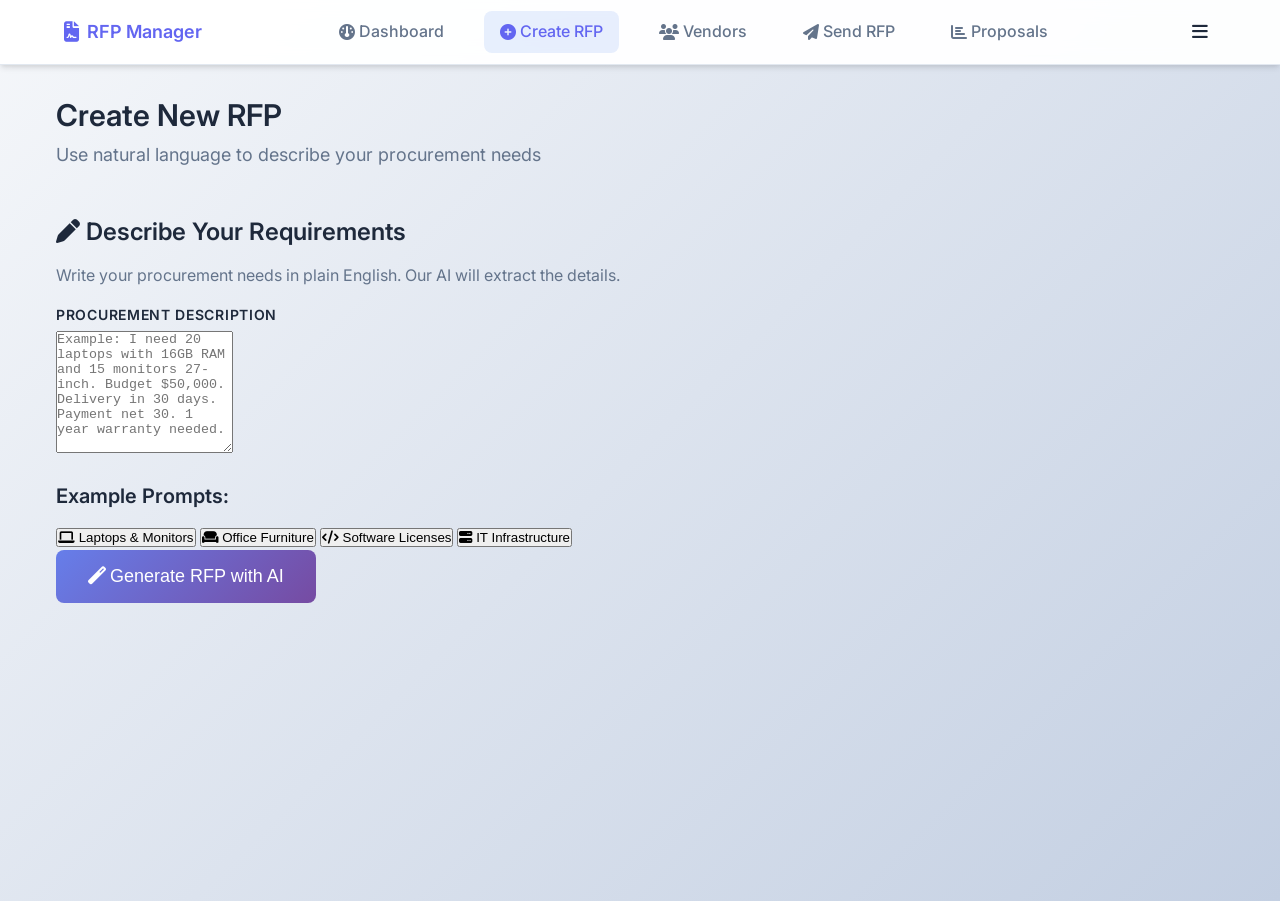
<file: frontend/create-rfp.html>
<!DOCTYPE html>
<html lang="en">
<head>
    <meta charset="UTF-8">
    <meta name="viewport" content="width=device-width, initial-scale=1.0">
    <title>Create RFP - AI-Powered RFP Management System</title>
    <link rel="stylesheet" href="css/style.css">
    <link rel="stylesheet" href="https://cdnjs.cloudflare.com/ajax/libs/font-awesome/6.4.0/css/all.min.css">
    <link href="https://fonts.googleapis.com/css2?family=Inter:wght@300;400;500;600;700&display=swap" rel="stylesheet">
</head>
<body>
    <!-- Navigation -->
    <nav class="navbar">
        <div class="nav-container">
            <div class="nav-brand">
                <i class="fas fa-file-contract"></i>
                <span>RFP Manager</span>
            </div>
            <div class="nav-menu">
                <a href="index.html" class="nav-link">
                    <i class="fas fa-dashboard"></i> Dashboard
                </a>
                <a href="create-rfp.html" class="nav-link active">
                    <i class="fas fa-plus-circle"></i> Create RFP
                </a>
                <a href="vendors.html" class="nav-link">
                    <i class="fas fa-users"></i> Vendors
                </a>
                <a href="send-rfp.html" class="nav-link">
                    <i class="fas fa-paper-plane"></i> Send RFP
                </a>
                <a href="proposals.html" class="nav-link">
                    <i class="fas fa-chart-bar"></i> Proposals
                </a>
            </div>
            <div class="nav-toggle">
                <i class="fas fa-bars"></i>
            </div>
        </div>
    </nav>

    <!-- Main Content -->
    <main class="main-content">
        <div class="container">
            <!-- Header -->
            <header class="page-header">
                <h1>Create New RFP</h1>
                <p>Use natural language to describe your procurement needs</p>
            </header>

            <!-- RFP Creation Form -->
            <section class="rfp-creation">
                <div class="creation-steps">
                    <!-- Step 1: Natural Language Input -->
                    <div class="step active" id="step-1">
                        <div class="step-header">
                            <h2><i class="fas fa-pen"></i> Describe Your Requirements</h2>
                            <p>Write your procurement needs in plain English. Our AI will extract the details.</p>
                        </div>
                        
                        <div class="form-group">
                            <label for="natural-input">Procurement Description</label>
                            <textarea 
                                id="natural-input" 
                                placeholder="Example: I need 20 laptops with 16GB RAM and 15 monitors 27-inch. Budget $50,000. Delivery in 30 days. Payment net 30. 1 year warranty needed."
                                rows="8"
                            ></textarea>
                        </div>
                        
                        <div class="example-prompts">
                            <h3>Example Prompts:</h3>
                            <div class="prompt-examples">
                                <button class="example-btn" onclick="setExample('laptops')">
                                    <i class="fas fa-laptop"></i>
                                    Laptops & Monitors
                                </button>
                                <button class="example-btn" onclick="setExample('furniture')">
                                    <i class="fas fa-couch"></i>
                                    Office Furniture
                                </button>
                                <button class="example-btn" onclick="setExample('software')">
                                    <i class="fas fa-code"></i>
                                    Software Licenses
                                </button>
                                <button class="example-btn" onclick="setExample('infrastructure')">
                                    <i class="fas fa-server"></i>
                                    IT Infrastructure
                                </button>
                            </div>
                        </div>
                        
                        <div class="step-actions">
                            <button class="btn btn-primary btn-lg" onclick="generateRFP()">
                                <i class="fas fa-magic"></i> Generate RFP with AI
                            </button>
                        </div>
                    </div>

                    <!-- Step 2: AI Generated RFP -->
                    <div class="step hidden" id="step-2">
                        <div class="step-header">
                            <h2><i class="fas fa-robot"></i> AI-Generated RFP</h2>
                            <p>Review and edit the structured RFP generated by our AI</p>
                        </div>
                        
                        <div id="loading-ai" class="loading-section hidden">
                            <div class="loading-spinner">
                                <i class="fas fa-spinner fa-spin"></i>
                                <p>AI is processing your request...</p>
                            </div>
                        </div>
                        
                        <div id="generated-rfp" class="rfp-form hidden">
                            <form id="rfp-form">
                                <div class="form-row">
                                    <div class="form-group">
                                        <label for="rfp-title">Title</label>
                                        <input type="text" id="rfp-title" required>
                                    </div>
                                    <div class="form-group">
                                        <label for="rfp-budget">Budget ($)</label>
                                        <input type="number" id="rfp-budget" min="0" step="0.01" required>
                                    </div>
                                </div>
                                
                                <div class="form-group">
                                    <label for="rfp-deadline">Deadline</label>
                                    <input type="date" id="rfp-deadline" required>
                                </div>
                                
                                <div class="form-group">
                                    <label for="rfp-description">Description</label>
                                    <textarea id="rfp-description" rows="4" required></textarea>
                                </div>
                                
                                <div class="form-group">
                                    <label>Requirements</label>
                                    <div id="requirements-container">
                                        <div class="requirements-table">
                                            <table>
                                                <thead>
                                                    <tr>
                                                        <th>Item</th>
                                                        <th>Quantity</th>
                                                        <th>Specifications</th>
                                                        <th>Actions</th>
                                                    </tr>
                                                </thead>
                                                <tbody id="requirements-tbody">
                                                </tbody>
                                            </table>
                                            <button type="button" class="btn btn-outline btn-sm" onclick="addRequirement()">
                                                <i class="fas fa-plus"></i> Add Item
                                            </button>
                                        </div>
                                    </div>
                                </div>
                                
                                <div class="form-row">
                                    <div class="form-group">
                                        <label for="payment-terms">Payment Terms</label>
                                        <input type="text" id="payment-terms" placeholder="e.g., Net 30 days">
                                    </div>
                                    <div class="form-group">
                                        <label for="warranty-terms">Warranty Requirements</label>
                                        <input type="text" id="warranty-terms" placeholder="e.g., 1 year warranty">
                                    </div>
                                </div>
                                
                                <div class="form-group">
                                    <label for="special-conditions">Special Conditions</label>
                                    <textarea id="special-conditions" rows="3" placeholder="Any additional requirements or conditions"></textarea>
                                </div>
                            </form>
                        </div>
                        
                        <div class="step-actions">
                            <button class="btn btn-outline" onclick="goBack()">
                                <i class="fas fa-arrow-left"></i> Back
                            </button>
                            <button class="btn btn-primary btn-lg" onclick="saveRFP()">
                                <i class="fas fa-save"></i> Save RFP
                            </button>
                        </div>
                    </div>
                </div>
            </section>
        </div>
    </main>

    <!-- Toast Container -->
    <div id="toast-container" class="toast-container"></div>

    <!-- Loading Overlay -->
    <div id="loading-overlay" class="loading-overlay hidden">
        <div class="loading-spinner">
            <i class="fas fa-spinner fa-spin"></i>
            <p>Processing...</p>
        </div>
    </div>

    <script src="js/main.js"></script>
    <script src="js/rfp.js"></script>
    <script>
        // Example prompts
        const examples = {
            laptops: "I need 20 laptops with 16GB RAM, Intel i7 processors, and 15 monitors 27-inch 4K displays. Budget $50,000. Delivery in 30 days. Payment net 30. 1 year warranty needed.",
            furniture: "We need office furniture for 50 employees: 50 desks, 50 ergonomic chairs, 10 meeting room tables, and storage cabinets. Budget $25,000. Delivery within 45 days. Payment terms 50% upfront, 50% on delivery.",
            software: "Looking for Microsoft Office 365 licenses for 100 users, plus Adobe Creative Cloud for 10 designers. Annual budget $15,000. Need implementation within 2 weeks. Payment annually.",
            infrastructure: "Need to upgrade our server infrastructure: 3 high-performance servers, 2 backup systems, network switches, and UPS systems. Budget $75,000. Installation within 60 days. 3-year warranty required."
        };

        function setExample(type) {
            document.getElementById('natural-input').value = examples[type];
        }

        function goBack() {
            document.getElementById('step-1').classList.remove('hidden');
            document.getElementById('step-2').classList.add('hidden');
        }

        function showStep2() {
            document.getElementById('step-1').classList.add('hidden');
            document.getElementById('step-2').classList.remove('hidden');
        }

        function showLoadingAI() {
            document.getElementById('loading-ai').classList.remove('hidden');
            document.getElementById('generated-rfp').classList.add('hidden');
        }

        function hideLoadingAI() {
            document.getElementById('loading-ai').classList.add('hidden');
            document.getElementById('generated-rfp').classList.remove('hidden');
        }

        async function generateRFP() {
            const input = document.getElementById('natural-input').value.trim();
            
            if (!input) {
                showToast('Please enter a procurement description', 'error');
                return;
            }

            showStep2();
            showLoadingAI();

            try {
                const response = await fetch('/api/rfp/create', {
                    method: 'POST',
                    headers: {
                        'Content-Type': 'application/json'
                    },
                    body: JSON.stringify({
                        description: input
                    })
                });

                const data = await response.json();

                if (data.success) {
                    // Populate form with AI-generated data
                    const rfp = data.rfp;
                    const parsed = data.ai_parsed;

                    document.getElementById('rfp-title').value = rfp.title;
                    document.getElementById('rfp-budget').value = rfp.budget;
                    document.getElementById('rfp-deadline').value = rfp.deadline ? rfp.deadline.split('T')[0] : '';
                    document.getElementById('rfp-description').value = rfp.description;
                    document.getElementById('payment-terms').value = parsed.payment_terms || '';
                    document.getElementById('warranty-terms').value = parsed.warranty || '';
                    document.getElementById('special-conditions').value = parsed.special_conditions || '';

                    // Populate requirements
                    populateRequirements(parsed.items || []);

                    hideLoadingAI();
                    showToast('RFP generated successfully!', 'success');
                } else {
                    hideLoadingAI();
                    showToast('Error generating RFP: ' + data.error, 'error');
                    goBack();
                }
            } catch (error) {
                hideLoadingAI();
                console.error('Error generating RFP:', error);
                showToast('Error generating RFP', 'error');
                goBack();
            }
        }

        function populateRequirements(items) {
            const tbody = document.getElementById('requirements-tbody');
            tbody.innerHTML = '';

            items.forEach((item, index) => {
                addRequirementRow(item.name || '', item.quantity || 1, item.specs || '');
            });
        }

        function addRequirement() {
            addRequirementRow('', 1, '');
        }

        function addRequirementRow(name = '', quantity = 1, specs = '') {
            const tbody = document.getElementById('requirements-tbody');
            const row = document.createElement('tr');
            row.innerHTML = `
                <td><input type="text" class="item-name" value="${name}" placeholder="Item name" required></td>
                <td><input type="number" class="item-quantity" value="${quantity}" min="1" placeholder="Qty" required></td>
                <td><input type="text" class="item-specs" value="${specs}" placeholder="Specifications"></td>
                <td>
                    <button type="button" class="btn btn-sm btn-danger" onclick="removeRequirement(this)">
                        <i class="fas fa-trash"></i>
                    </button>
                </td>
            `;
            tbody.appendChild(row);
        }

        function removeRequirement(button) {
            const row = button.closest('tr');
            row.remove();
        }

        async function saveRFP() {
            const form = document.getElementById('rfp-form');
            
            if (!form.checkValidity()) {
                form.reportValidity();
                return;
            }

            // Collect requirements
            const requirements = [];
            const rows = document.querySelectorAll('#requirements-tbody tr');
            
            rows.forEach(row => {
                const name = row.querySelector('.item-name').value.trim();
                const quantity = parseInt(row.querySelector('.item-quantity').value);
                const specs = row.querySelector('.item-specs').value.trim();
                
                if (name && quantity > 0) {
                    requirements.push({ name, quantity, specs });
                }
            });

            if (requirements.length === 0) {
                showToast('Please add at least one requirement', 'error');
                return;
            }

            const rfpData = {
                title: document.getElementById('rfp-title').value,
                budget: parseFloat(document.getElementById('rfp-budget').value),
                deadline: document.getElementById('rfp-deadline').value,
                description: document.getElementById('rfp-description').value,
                requirements: requirements,
                terms: {
                    payment_terms: document.getElementById('payment-terms').value,
                    warranty: document.getElementById('warranty-terms').value,
                    special_conditions: document.getElementById('special-conditions').value
                }
            };

            showLoading();

            try {
                const response = await fetch('/api/rfp/create', {
                    method: 'POST',
                    headers: {
                        'Content-Type': 'application/json'
                    },
                    body: JSON.stringify({
                        description: rfpData.description,
                        ...rfpData
                    })
                });

                const data = await response.json();

                if (data.success) {
                    showToast('RFP saved successfully!', 'success');
                    setTimeout(() => {
                        window.location.href = 'index.html';
                    }, 1500);
                } else {
                    showToast('Error saving RFP: ' + data.error, 'error');
                }
            } catch (error) {
                console.error('Error saving RFP:', error);
                showToast('Error saving RFP', 'error');
            } finally {
                hideLoading();
            }
        }

        // Initialize with one empty requirement row
        document.addEventListener('DOMContentLoaded', function() {
            // Auto-resize textarea
            const textarea = document.getElementById('natural-input');
            textarea.addEventListener('input', function() {
                this.style.height = 'auto';
                this.style.height = this.scrollHeight + 'px';
            });
        });
    </script>
</body>
</html>
</file>
<file: frontend/css/style.css>
/* ===== CSS Variables ===== */
:root {
  /* Colors - Modern Gradient Theme */
  --primary: #6366f1;
  --primary-dark: #4f46e5;
  --primary-light: #818cf8;
  --secondary: #10b981;
  --accent: #f59e0b;
  --danger: #ef4444;
  --warning: #f59e0b;
  --info: #3b82f6;
  --success: #10b981;
  
  /* Gradients */
  --gradient-primary: linear-gradient(135deg, #667eea 0%, #764ba2 100%);
  --gradient-secondary: linear-gradient(135deg, #f093fb 0%, #f5576c 100%);
  --gradient-accent: linear-gradient(135deg, #4facfe 0%, #00f2fe 100%);
  --gradient-dark: linear-gradient(135deg, #30cfd0 0%, #330867 100%);
  
  /* Neutral Colors - Modern */
  --background: #f8fafc;
  --surface: #ffffff;
  --surface-alt: #f1f5f9;
  --border: #e2e8f0;
  --text: #1e293b;
  --text-light: #64748b;
  --text-lighter: #94a3b8;
  
  /* Typography */
  --font-family: 'Inter', -apple-system, BlinkMacSystemFont, 'Segoe UI', Roboto, sans-serif;
  --font-size-xs: 0.75rem;
  --font-size-sm: 0.875rem;
  --font-size-base: 1rem;
  --font-size-lg: 1.125rem;
  --font-size-xl: 1.25rem;
  --font-size-2xl: 1.5rem;
  --font-size-3xl: 1.875rem;
  --font-size-4xl: 2.25rem;
  
  /* Spacing */
  --spacing-xs: 0.25rem;
  --spacing-sm: 0.5rem;
  --spacing-md: 1rem;
  --spacing-lg: 1.5rem;
  --spacing-xl: 2rem;
  --spacing-2xl: 3rem;
  
  /* Border Radius */
  --radius-sm: 0.375rem;
  --radius-md: 0.5rem;
  --radius-lg: 0.75rem;
  --radius-xl: 1rem;
  
  /* Shadows */
  --shadow-sm: 0 1px 2px 0 rgba(0, 0, 0, 0.05);
  --shadow-md: 0 4px 6px -1px rgba(0, 0, 0, 0.1), 0 2px 4px -1px rgba(0, 0, 0, 0.06);
  --shadow-lg: 0 10px 15px -3px rgba(0, 0, 0, 0.1), 0 4px 6px -2px rgba(0, 0, 0, 0.05);
  --shadow-xl: 0 20px 25px -5px rgba(0, 0, 0, 0.1), 0 10px 10px -5px rgba(0, 0, 0, 0.04);
  
  /* Transitions */
  --transition-fast: 0.15s ease;
  --transition-normal: 0.3s ease;
  --transition-slow: 0.5s ease;
}

/* ===== Reset & Base Styles ===== */
*,
*::before,
*::after {
  box-sizing: border-box;
  margin: 0;
  padding: 0;
}

html {
  line-height: 1.5;
  -webkit-text-size-adjust: 100%;
  scroll-behavior: smooth;
}

body {
  font-family: var(--font-family);
  font-size: var(--font-size-base);
  line-height: 1.6;
  color: var(--text);
  background: linear-gradient(135deg, #f5f7fa 0%, #c3cfe2 100%);
  min-height: 100vh;
  -webkit-font-smoothing: antialiased;
  -moz-osx-font-smoothing: grayscale;
}

/* ===== Typography ===== */
h1, h2, h3, h4, h5, h6 {
  font-weight: 600;
  line-height: 1.2;
  color: var(--text);
  margin-bottom: var(--spacing-md);
}

h1 { font-size: var(--font-size-3xl); }
h2 { font-size: var(--font-size-2xl); }
h3 { font-size: var(--font-size-xl); }
h4 { font-size: var(--font-size-lg); }
h5 { font-size: var(--font-size-base); }
h6 { font-size: var(--font-size-sm); }

p {
  margin-bottom: var(--spacing-md);
  color: var(--text-light);
}

a {
  color: var(--primary);
  text-decoration: none;
  transition: color var(--transition-fast);
}

a:hover {
  color: var(--primary-dark);
}

/* ===== Navigation ===== */
.navbar {
  background: rgba(255, 255, 255, 0.95);
  backdrop-filter: blur(10px);
  border-bottom: 1px solid var(--border);
  position: sticky;
  top: 0;
  z-index: 100;
  box-shadow: 0 4px 6px -1px rgba(0, 0, 0, 0.1), 0 2px 4px -1px rgba(0, 0, 0, 0.06);
}

.nav-container {
  max-width: 1200px;
  margin: 0 auto;
  padding: 0 var(--spacing-lg);
  display: flex;
  align-items: center;
  justify-content: space-between;
  height: 64px;
}

.nav-brand {
  display: flex;
  align-items: center;
  gap: var(--spacing-sm);
  font-size: var(--font-size-lg);
  font-weight: 600;
  color: var(--primary);
}

.nav-brand i {
  font-size: var(--font-size-xl);
}

.nav-menu {
  display: flex;
  align-items: center;
  gap: var(--spacing-lg);
}

.nav-link {
  display: flex;
  align-items: center;
  gap: var(--spacing-xs);
  padding: var(--spacing-sm) var(--spacing-md);
  border-radius: var(--radius-md);
  color: var(--text-light);
  font-weight: 500;
  transition: all var(--transition-fast);
}

.nav-link:hover {
  color: var(--primary);
  background: rgba(37, 99, 235, 0.1);
}

.nav-link.active {
  color: var(--primary);
  background: rgba(37, 99, 235, 0.1);
}

.nav-toggle {
  display: none;
  background: none;
  border: none;
  color: var(--text);
  font-size: var(--font-size-lg);
  cursor: pointer;
  padding: var(--spacing-sm);
}

/* ===== Main Layout ===== */
.main-content {
  min-height: calc(100vh - 64px);
  padding: var(--spacing-xl) 0;
}

.container {
  max-width: 1200px;
  margin: 0 auto;
  padding: 0 var(--spacing-lg);
}

.page-header {
  margin-bottom: var(--spacing-2xl);
}

.page-header h1 {
  margin-bottom: var(--spacing-sm);
}

.page-header p {
  font-size: var(--font-size-lg);
  color: var(--text-light);
}

.header-content {
  display: flex;
  align-items: center;
  justify-content: space-between;
  gap: var(--spacing-lg);
}

.header-content h1,
.header-content p {
  margin-bottom: 0;
}

/* ===== Buttons ===== */
.btn {
  display: inline-flex;
  align-items: center;
  gap: var(--spacing-xs);
  padding: var(--spacing-sm) var(--spacing-md);
  border: none;
  border-radius: var(--radius-md);
  font-size: var(--font-size-sm);
  font-weight: 500;
  text-decoration: none;
  cursor: pointer;
  transition: all var(--transition-fast);
  white-space: nowrap;
}

.btn:disabled {
  opacity: 0.5;
  cursor: not-allowed;
}

.btn-primary {
  background: var(--gradient-primary);
  color: white;
  border: none;
  position: relative;
  overflow: hidden;
}

.btn-primary::before {
  content: '';
  position: absolute;
  top: 0;
  left: -100%;
  width: 100%;
  height: 100%;
  background: linear-gradient(90deg, transparent, rgba(255, 255, 255, 0.2), transparent);
  transition: left 0.5s;
}

.btn-primary:hover:not(:disabled) {
  background: var(--gradient-primary);
  transform: translateY(-2px);
  box-shadow: 0 10px 20px -5px rgba(99, 102, 241, 0.4);
}

.btn-primary:hover:not(:disabled)::before {
  left: 100%;
}

.btn-outline {
  background: transparent;
  color: var(--primary);
  border: 1px solid var(--primary);
}

.btn-outline:hover:not(:disabled) {
  background: var(--primary);
  color: white;
}

.btn-danger {
  background: var(--danger);
  color: white;
}

.btn-danger:hover:not(:disabled) {
  background: #dc2626;
  transform: translateY(-1px);
  box-shadow: var(--shadow-md);
}

.btn-sm {
  padding: var(--spacing-xs) var(--spacing-sm);
  font-size: var(--font-size-xs);
}

.btn-lg {
  padding: var(--spacing-md) var(--spacing-xl);
  font-size: var(--font-size-lg);
}

/* ===== Forms ===== */
.form-group {
  margin-bottom: var(--spacing-lg);
}

.form-group label {
  display: block;
  font-weight: 600;
  margin-bottom: var(--spacing-xs);
  color: var(--text);
  font-size: var(--font-size-sm);
  text-transform: uppercase;
  letter-spacing: 0.05em;
}

.form-control,
.form-select {
  width: 100%;
  padding: var(--spacing-md) var(--spacing-lg);
  border: 1px solid var(--border);
  border-radius: 14px;
  font-size: var(--font-size-base);
  transition: all var(--transition-fast);
  background: linear-gradient(145deg, #ffffff, #f3f6fb);
  box-shadow:
    0 10px 25px rgba(15, 23, 42, 0.06),
    inset 0 1px 0 rgba(255, 255, 255, 0.8);
}

.form-control:hover,
.form-select:hover {
  border-color: rgba(99, 102, 241, 0.5);
  box-shadow:
    0 12px 30px rgba(99, 102, 241, 0.08),
    inset 0 1px 0 rgba(255, 255, 255, 0.8);
}

.form-control:focus,
.form-select:focus {
  outline: none;
  border-color: var(--primary);
  box-shadow:
    0 16px 35px rgba(99, 102, 241, 0.15),
    0 0 0 4px rgba(99, 102, 241, 0.12),
    inset 0 1px 0 rgba(255, 255, 255, 0.9);
  transform: translateY(-1px);
}

.form-control::placeholder {
  color: var(--text-lighter);
}

textarea.form-control {
  resize: vertical;
  min-height: 100px;
}

.form-row {
  display: grid;
  grid-template-columns: 1fr 1fr;
  gap: var(--spacing-lg);
}

/* ===== Cards ===== */
.card {
  background: var(--surface);
  border: 1px solid var(--border);
  border-radius: 16px;
  padding: var(--spacing-lg);
  box-shadow: 0 4px 6px -1px rgba(0, 0, 0, 0.1), 0 2px 4px -1px rgba(0, 0, 0, 0.06);
  transition: all var(--transition-normal);
  position: relative;
  overflow: hidden;
}

.card::before {
  content: '';
  position: absolute;
  top: 0;
  left: 0;
  right: 0;
  height: 3px;
  background: var(--gradient-primary);
  opacity: 0;
  transition: opacity var(--transition-normal);
}

.card:hover {
  box-shadow: 0 20px 25px -5px rgba(0, 0, 0, 0.1), 0 10px 10px -5px rgba(0, 0, 0, 0.04);
  transform: translateY(-2px);
}

.card:hover::before {
  opacity: 1;
}

/* ===== Stats Cards ===== */
.stats-section {
  margin-bottom: var(--spacing-2xl);
}

.stats-grid {
  display: grid;
  grid-template-columns: repeat(auto-fit, minmax(250px, 1fr));
  gap: var(--spacing-lg);
}

.stat-card {
  background: var(--surface);
  border: 1px solid var(--border);
  border-radius: 16px;
  padding: var(--spacing-lg);
  display: flex;
  align-items: center;
  gap: var(--spacing-lg);
  box-shadow: 0 4px 6px -1px rgba(0, 0, 0, 0.1), 0 2px 4px -1px rgba(0, 0, 0, 0.06);
  transition: all var(--transition-normal);
  position: relative;
  overflow: hidden;
}

.stat-card::before {
  content: '';
  position: absolute;
  top: 0;
  left: 0;
  right: 0;
  height: 4px;
  background: var(--gradient-primary);
}

.stat-card:hover {
  transform: translateY(-4px);
  box-shadow: 0 20px 25px -5px rgba(0, 0, 0, 0.1), 0 10px 10px -5px rgba(0, 0, 0, 0.04);
}

.stat-icon {
  width: 56px;
  height: 56px;
  border-radius: 16px;
  display: flex;
  align-items: center;
  justify-content: center;
  font-size: var(--font-size-xl);
  color: white;
  background: var(--gradient-primary);
  box-shadow: 0 4px 14px 0 rgba(99, 102, 241, 0.3);
}

.stat-content h3 {
  font-size: var(--font-size-2xl);
  font-weight: 700;
  color: var(--text);
  margin-bottom: var(--spacing-xs);
}

.stat-content p {
  font-size: var(--font-size-sm);
  color: var(--text-light);
  margin-bottom: 0;
}

/* ===== Quick Actions ===== */
.quick-actions {
  margin-bottom: var(--spacing-2xl);
}

.quick-actions h2 {
  margin-bottom: var(--spacing-lg);
}

.actions-grid {
  display: grid;
  grid-template-columns: repeat(auto-fit, minmax(250px, 1fr));
  gap: var(--spacing-lg);
}

.action-card {
  background: var(--surface);
  border: 1px solid var(--border);
  border-radius: 16px;
  padding: var(--spacing-lg);
  text-decoration: none;
  color: var(--text);
  transition: all var(--transition-normal);
  display: block;
  border: none;
  cursor: pointer;
  text-align: left;
  position: relative;
  overflow: hidden;
  box-shadow: 0 4px 6px -1px rgba(0, 0, 0, 0.1), 0 2px 4px -1px rgba(0, 0, 0, 0.06);
}

.action-card::before {
  content: '';
  position: absolute;
  top: 0;
  left: 0;
  right: 0;
  height: 3px;
  background: var(--gradient-accent);
  transform: scaleX(0);
  transition: transform var(--transition-normal);
}

.action-card:hover {
  transform: translateY(-4px);
  box-shadow: 0 20px 25px -5px rgba(0, 0, 0, 0.1), 0 10px 10px -5px rgba(0, 0, 0, 0.04);
  border-color: var(--primary-light);
}

.action-card:hover::before {
  transform: scaleX(1);
}

.action-icon {
  width: 56px;
  height: 56px;
  border-radius: 16px;
  display: flex;
  align-items: center;
  justify-content: center;
  font-size: var(--font-size-xl);
  color: var(--primary);
  background: linear-gradient(135deg, rgba(99, 102, 241, 0.1) 0%, rgba(139, 92, 246, 0.1) 100%);
  margin-bottom: var(--spacing-md);
  transition: all var(--transition-normal);
}

.action-card:hover .action-icon {
  background: var(--gradient-primary);
  color: white;
  transform: scale(1.1);
}

.action-card h3 {
  font-size: var(--font-size-lg);
  margin-bottom: var(--spacing-xs);
}

.action-card p {
  font-size: var(--font-size-sm);
  margin-bottom: 0;
}

/* ===== Tables ===== */
.table-container {
  background: var(--surface);
  border: 1px solid var(--border);
  border-radius: 16px;
  overflow: hidden;
  box-shadow: 0 4px 6px -1px rgba(0, 0, 0, 0.1), 0 2px 4px -1px rgba(0, 0, 0, 0.06);
}

.data-table {
  width: 100%;
  border-collapse: collapse;
}

.data-table th {
  background: linear-gradient(135deg, var(--surface-alt) 0%, var(--surface) 100%);
  padding: var(--spacing-md) var(--spacing-lg);
  text-align: left;
  font-weight: 600;
  color: var(--text);
  border-bottom: 2px solid var(--border);
  font-size: var(--font-size-sm);
  text-transform: uppercase;
  letter-spacing: 0.05em;
}

.data-table td {
  padding: var(--spacing-md) var(--spacing-lg);
  border-bottom: 1px solid var(--border);
  color: var(--text);
}

.data-table tr:hover {
  background: linear-gradient(135deg, rgba(99, 102, 241, 0.05) 0%, rgba(139, 92, 246, 0.05) 100%);
}

.data-table tr:last-child td {
  border-bottom: none;
}

.loading-row,
.error-row,
.empty-row {
  text-align: center;
  padding: var(--spacing-xl);
  color: var(--text-light);
  font-style: italic;
}

.error-row {
  color: var(--danger);
}

/* ===== Status Badges ===== */
.status-badge {
  display: inline-flex;
  align-items: center;
  padding: var(--spacing-xs) var(--spacing-sm);
  border-radius: 20px;
  font-size: var(--font-size-xs);
  font-weight: 600;
  text-transform: uppercase;
  letter-spacing: 0.05em;
  border: 1px solid transparent;
  transition: all var(--transition-fast);
}

.status-draft {
  background: linear-gradient(135deg, rgba(156, 163, 175, 0.1) 0%, rgba(107, 114, 128, 0.1) 100%);
  color: #6b7280;
  border-color: rgba(156, 163, 175, 0.2);
}

.status-sent {
  background: linear-gradient(135deg, rgba(59, 130, 246, 0.1) 0%, rgba(99, 102, 241, 0.1) 100%);
  color: var(--primary);
  border-color: rgba(59, 130, 246, 0.2);
}

.status-closed {
  background: linear-gradient(135deg, rgba(16, 185, 129, 0.1) 0%, rgba(34, 197, 94, 0.1) 100%);
  color: var(--success);
  border-color: rgba(16, 185, 129, 0.2);
}

/* ===== Category Tags ===== */
.category-tag {
  display: inline-block;
  padding: var(--spacing-xs) var(--spacing-sm);
  background: rgba(37, 99, 235, 0.1);
  color: var(--primary);
  border-radius: var(--radius-sm);
  font-size: var(--font-size-xs);
  font-weight: 500;
  margin-right: var(--spacing-xs);
  margin-bottom: var(--spacing-xs);
}

/* ===== Rating Stars ===== */
.rating-stars {
  display: flex;
  gap: var(--spacing-xs);
  color: #fbbf24;
  font-size: var(--font-size-sm);
}

.rating-stars .far {
  color: #e5e7eb;
}

/* ===== Modals ===== */
.modal {
  position: fixed;
  top: 0;
  left: 0;
  width: 100%;
  height: 100%;
  background: rgba(0, 0, 0, 0.5);
  display: flex;
  align-items: center;
  justify-content: center;
  z-index: 1000;
  opacity: 0;
  visibility: hidden;
  transition: all var(--transition-normal);
}

.modal:not(.hidden) {
  opacity: 1;
  visibility: visible;
}

.modal-content {
  background: var(--surface);
  border-radius: var(--radius-lg);
  box-shadow: var(--shadow-xl);
  max-width: 90%;
  max-height: 90vh;
  overflow-y: auto;
  transform: scale(0.9);
  transition: transform var(--transition-normal);
}

.modal:not(.hidden) .modal-content {
  transform: scale(1);
}

.modal-lg {
  max-width: 800px;
}

.modal-sm {
  max-width: 400px;
}

.modal-header {
  display: flex;
  align-items: center;
  justify-content: space-between;
  padding: var(--spacing-lg);
  border-bottom: 1px solid var(--border);
}

.modal-header h2 {
  margin-bottom: 0;
}

.modal-close {
  background: none;
  border: none;
  color: var(--text-light);
  font-size: var(--font-size-lg);
  cursor: pointer;
  padding: var(--spacing-xs);
  border-radius: var(--radius-sm);
  transition: all var(--transition-fast);
}

.modal-close:hover {
  color: var(--text);
  background: var(--background);
}

.modal-body {
  padding: var(--spacing-lg);
}

.modal-actions {
  display: flex;
  align-items: center;
  justify-content: flex-end;
  gap: var(--spacing-md);
  padding: var(--spacing-lg);
  border-top: 1px solid var(--border);
}

/* ===== Section Headers ===== */
.section-header {
  display: flex;
  align-items: center;
  justify-content: space-between;
  margin-bottom: var(--spacing-lg);
  padding-bottom: var(--spacing-md);
  border-bottom: 2px solid var(--border);
}

.section-header h2 {
  margin-bottom: 0;
  font-size: var(--font-size-2xl);
  font-weight: 700;
  background: var(--gradient-primary);
  -webkit-background-clip: text;
  -webkit-text-fill-color: transparent;
  background-clip: text;
}

/* ===== Enhanced Toast Notifications ===== */
.toast-container {
  position: fixed;
  top: 80px;
  right: 20px;
  z-index: 2000;
  display: flex;
  flex-direction: column;
  gap: var(--spacing-sm);
}

.toast {
  background: var(--surface);
  border: 1px solid var(--border);
  border-radius: 12px;
  padding: var(--spacing-md);
  box-shadow: 0 10px 15px -3px rgba(0, 0, 0, 0.1), 0 4px 6px -2px rgba(0, 0, 0, 0.05);
  min-width: 300px;
  max-width: 400px;
  transform: translateX(100%);
  transition: all var(--transition-normal);
  backdrop-filter: blur(10px);
}

.toast.show {
  transform: translateX(0);
}

.toast.success {
  border-left: 4px solid var(--success);
  background: linear-gradient(135deg, rgba(16, 185, 129, 0.05) 0%, rgba(34, 197, 94, 0.05) 100%);
}

.toast.error {
  border-left: 4px solid var(--danger);
  background: linear-gradient(135deg, rgba(239, 68, 68, 0.05) 0%, rgba(220, 38, 38, 0.05) 100%);
}

.toast.warning {
  border-left: 4px solid var(--warning);
  background: linear-gradient(135deg, rgba(245, 158, 11, 0.05) 0%, rgba(217, 119, 6, 0.05) 100%);
}

.toast.info {
  border-left: 4px solid var(--info);
  background: linear-gradient(135deg, rgba(59, 130, 246, 0.05) 0%, rgba(99, 102, 241, 0.05) 100%);
}

.toast-content {
  display: flex;
  align-items: flex-start;
  gap: var(--spacing-sm);
}

.toast-icon {
  font-size: var(--font-size-lg);
  margin-top: 2px;
}

.toast.success .toast-icon {
  color: var(--success);
}

.toast.error .toast-icon {
  color: var(--danger);
}

.toast.warning .toast-icon {
  color: var(--warning);
}

.toast.info .toast-icon {
  color: var(--info);
}

.toast-message {
  flex: 1;
}

.toast-title {
  font-weight: 600;
  margin-bottom: 2px;
}

.toast-text {
  font-size: var(--font-size-sm);
  color: var(--text-light);
}

/* ===== Enhanced Loading States ===== */
.loading-overlay {
  position: fixed;
  top: 0;
  left: 0;
  width: 100%;
  height: 100%;
  background: rgba(255, 255, 255, 0.95);
  backdrop-filter: blur(5px);
  display: flex;
  align-items: center;
  justify-content: center;
  z-index: 3000;
  opacity: 0;
  visibility: hidden;
  transition: all var(--transition-normal);
}

.loading-overlay:not(.hidden) {
  opacity: 1;
  visibility: visible;
}

.loading-spinner {
  text-align: center;
}

.loading-spinner i {
  font-size: var(--font-size-3xl);
  background: var(--gradient-primary);
  -webkit-background-clip: text;
  -webkit-text-fill-color: transparent;
  background-clip: text;
  margin-bottom: var(--spacing-md);
  animation: pulse 2s cubic-bezier(0.4, 0, 0.6, 1) infinite;
}

@keyframes pulse {
  0%, 100% {
    opacity: 1;
  }
  50% {
    opacity: 0.5;
  }
}

.loading-spinner p {
  font-size: var(--font-size-lg);
  color: var(--text-light);
  font-weight: 500;
}

.loading-placeholder {
  text-align: center;
  padding: var(--spacing-2xl);
  color: var(--text-light);
}

.loading-placeholder i {
  font-size: var(--font-size-2xl);
  margin-bottom: var(--spacing-md);
  color: var(--primary);
}

/* ===== Empty States ===== */
.empty-state {
  text-align: center;
  padding: var(--spacing-2xl);
  color: var(--text-light);
}

.empty-state i {
  font-size: var(--font-size-4xl);
  margin-bottom: var(--spacing-lg);
  color: var(--text-lighter);
}

.empty-state h3 {
  font-size: var(--font-size-xl);
  margin-bottom: var(--spacing-sm);
  color: var(--text);
}

.empty-state p {
  font-size: var(--font-size-lg);
  margin-bottom: var(--spacing-lg);
}

/* ===== Utility Classes ===== */
.hidden {
  display: none !important;
}

.text-center {
  text-align: center;
}

.text-right {
  text-align: right;
}

.font-bold {
  font-weight: 600;
}

.font-normal {
  font-weight: 400;
}

.text-sm {
  font-size: var(--font-size-sm);
}

.text-lg {
  font-size: var(--font-size-lg);
}

.mt-0 { margin-top: 0; }
.mt-1 { margin-top: var(--spacing-xs); }
.mt-2 { margin-top: var(--spacing-sm); }
.mt-3 { margin-top: var(--spacing-md); }
.mt-4 { margin-top: var(--spacing-lg); }
.mt-5 { margin-top: var(--spacing-xl); }

.mb-0 { margin-bottom: 0; }
.mb-1 { margin-bottom: var(--spacing-xs); }
.mb-2 { margin-bottom: var(--spacing-sm); }
.mb-3 { margin-bottom: var(--spacing-md); }
.mb-4 { margin-bottom: var(--spacing-lg); }
.mb-5 { margin-bottom: var(--spacing-xl); }

.p-0 { padding: 0; }
.p-1 { padding: var(--spacing-xs); }
.p-2 { padding: var(--spacing-sm); }
.p-3 { padding: var(--spacing-md); }
.p-4 { padding: var(--spacing-lg); }
.p-5 { padding: var(--spacing-xl); }

/* ===== Action Buttons ===== */
.action-buttons {
  display: flex;
  gap: var(--spacing-xs);
  align-items: center;
}

.action-buttons .btn {
  padding: var(--spacing-xs) var(--spacing-sm);
  font-size: var(--font-size-xs);
  border-radius: 8px;
  transition: all var(--transition-fast);
}

.action-buttons .btn:hover {
  transform: scale(1.05);
}

/* ===== RFP Title Styling ===== */
.rfp-title {
  display: flex;
  flex-direction: column;
  gap: var(--spacing-xs);
}

.rfp-title strong {
  color: var(--text);
  font-weight: 600;
}

.rfp-title small {
  color: var(--text-light);
  font-size: var(--font-size-sm);
}

/* ===== Mobile Navigation ===== */
@media (max-width: 768px) {
  .nav-menu {
    position: fixed;
    top: 64px;
    left: 0;
    right: 0;
    background: rgba(255, 255, 255, 0.98);
    backdrop-filter: blur(10px);
    flex-direction: column;
    padding: var(--spacing-lg);
    box-shadow: 0 4px 6px -1px rgba(0, 0, 0, 0.1);
    transform: translateY(-100%);
    opacity: 0;
    visibility: hidden;
    transition: all var(--transition-normal);
  }
  
  .nav-menu.mobile-open {
    transform: translateY(0);
    opacity: 1;
    visibility: visible;
  }
  
  .nav-menu .nav-link {
    padding: var(--spacing-md);
    border-radius: var(--radius-md);
  }
}
  
  .nav-toggle {
    display: block;
  }
  
  .container {
    padding: 0 var(--spacing-md);
  }
  
  .form-row {
    grid-template-columns: 1fr;
  }
  
  .stats-grid {
    grid-template-columns: 1fr;
  }
  
  .actions-grid {
    grid-template-columns: 1fr;
  }
  
  .header-content {
    flex-direction: column;
    align-items: flex-start;
    gap: var(--spacing-md);
  }
  
  .modal-content {
    max-width: 95%;
    margin: var(--spacing-md);
  }
  
  .toast-container {
    left: 20px;
    right: 20px;
  }
  
  .toast {
    min-width: auto;
    max-width: none;
  }
}

@media (max-width: 480px) {
  .page-header h1 {
    font-size: var(--font-size-2xl);
  }
  
  .stat-card {
    flex-direction: column;
    text-align: center;
    gap: var(--spacing-md);
  }
  
  .data-table {
    font-size: var(--font-size-sm);
  }
  
  .data-table th,
  .data-table td {
    padding: var(--spacing-sm);
  }
}

/* ===== Print Styles ===== */
@media print {
  .navbar,
  .nav-toggle,
  .btn,
  .modal,
  .toast-container,
  .loading-overlay {
    display: none !important;
  }
  
  .main-content {
    padding: 0;
  }
  
  .card {
    box-shadow: none;
    border: 1px solid #000;
  }
}
</file>
